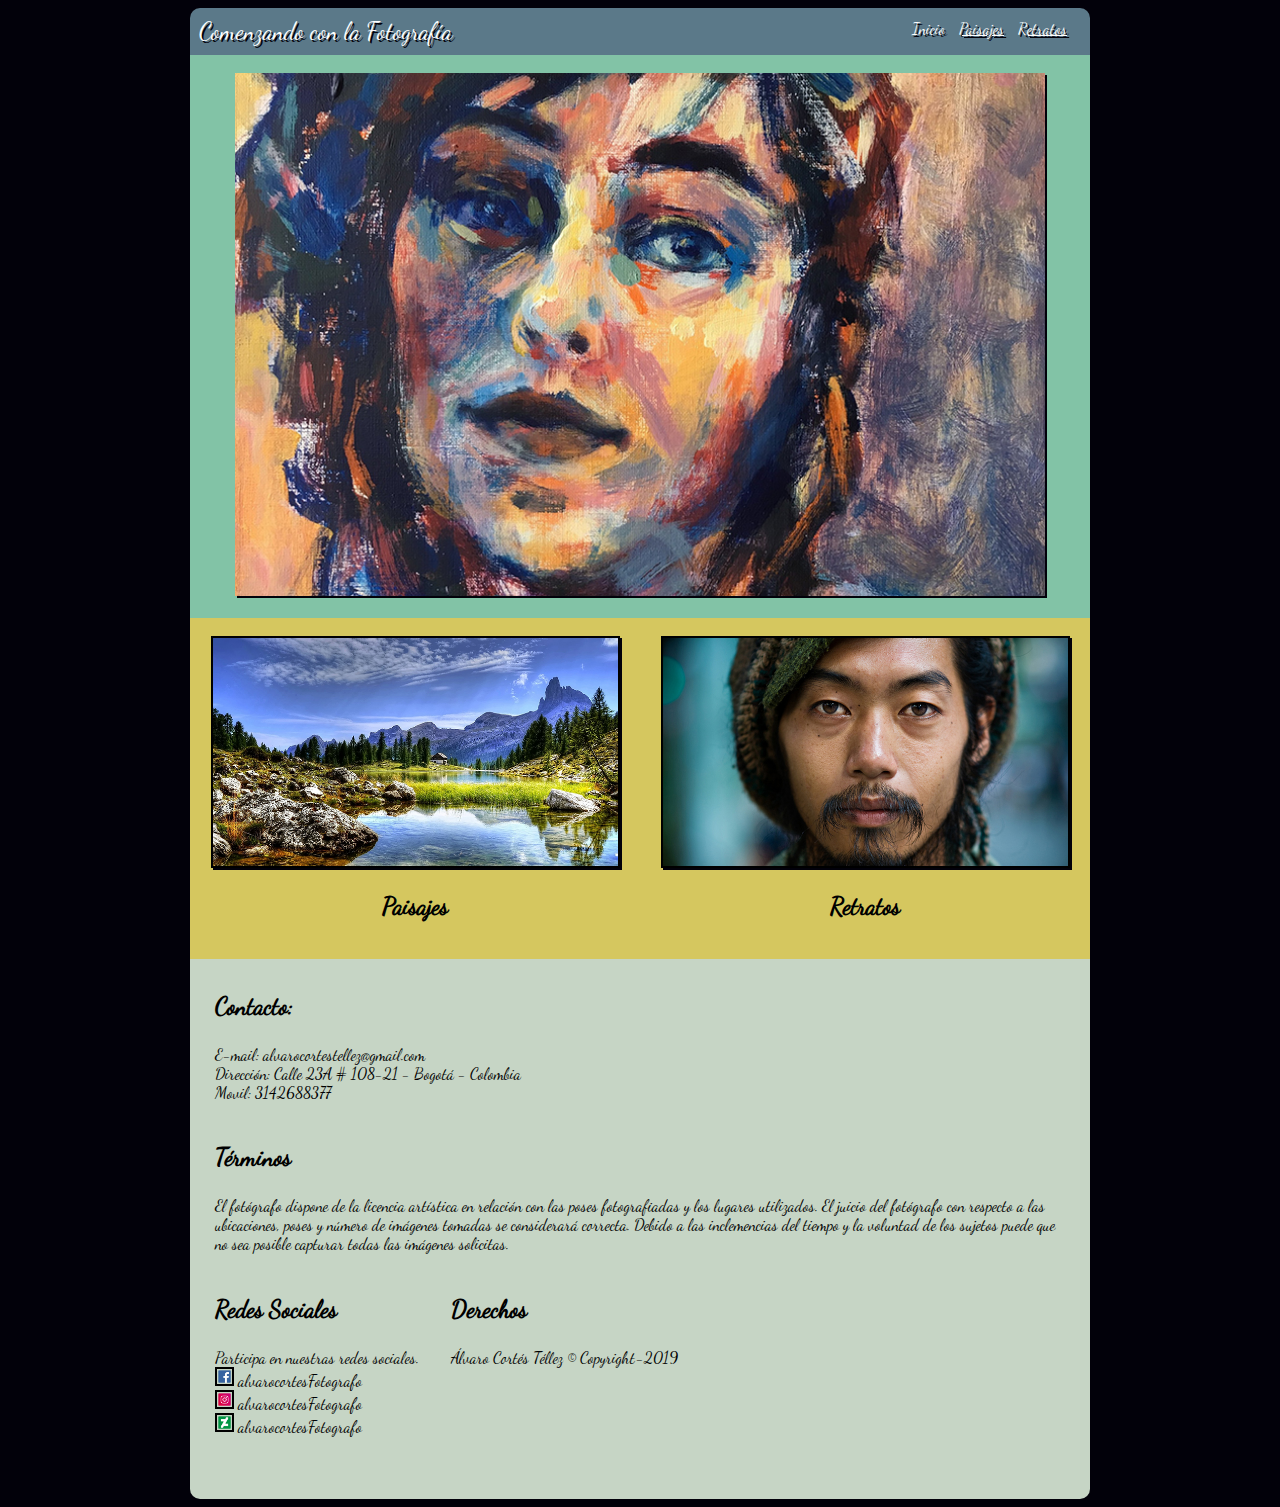
<file: index.html>
<!doctype html>
<html>

<head>
<meta charset="utf-8">
<meta name="viewport" content="width=device-width, initial-scale=1.0">
<link rel="stylesheet" href="css/styles.css">
<link rel="shortcut icon" type="image/x-icon" href="img/logos/logo_studio.png">
<title>Comenzando con la fotografía</title>
</head>

<body>
	<div id="content">	
		<header>		
			<div id="header">		
				<div id="title">
				Comenzando con la Fotografía
				</div>
			
				<div id="menu">
					<nav>					
						<a href="index.html">Inicio</a>
						<a href="galeria/paisaje.html" class="menu">Paisajes</a>
						<a href="galeria/retratos.html" class="menu">Retratos</a>
					</nav>			
				</div>				
			</div>	
		</header>
	
		<section>	
			<article class="imagecenter">	
			<img src="img/index/imagecentral.jpg" class="image" id="imagecenter">		
			</article>
			
			<article id="secondaryImage">		
				<div class="secondaryImage">
					<div class="imgLeft">
						<a href="galeria/paisaje.html">
						<img src="img/landscapes/cloudscountry.jpg" class="image" id="imgLeft">
						</a>
						<figcaption><h2>Paisajes</h2></figcaption>
					</div>
				
					<div class="imgRight">
						<a href="galeria/retratos.html">
						<img src="img/portraits/stranger.jpg" class="image" id="imgRight">
						</a>
					<figcaption><h2>Retratos</h2></figcaption>
					</div>			
				</div>		
			</article>		
		</section>
	
		<footer>
		
			<div id="footer">
				<div class="footer1">
					<p>Contacto:</p>
					E-mail: alvarocortestellez@gmail.com
					<br>
					Dirección: Calle 23A # 108-21 - Bogotá - Colombia
					<br>
					Movil: 3142688377		
				</div>
		
				<div class="footer2">
					<p>Términos</p>
					El fotógrafo dispone de la licencia artística en relación con las poses fotografiadas y los lugares utilizados. El juicio del fotógrafo con respecto a las ubicaciones, poses y número de imágenes tomadas se considerará correcta. Debido a las inclemencias del tiempo y la voluntad de los sujetos puede que no sea posible capturar todas las imágenes solicitas.
				</div>
		
				<div class="footer3">
					<p>Redes Sociales</p>
					Participa en nuestras redes sociales.
					<br>
					<img src="img/logos/logo_facebook.png" class="icono"> alvarocortesFotografo
					<br>
					<img src="img/logos/logo_instagram.png" class="icono"> alvarocortesFotografo
					<br>
					<img src="img/logos/logo_deviantart.png" class="icono"> alvarocortesFotografo
				</div>
		
				<div class="footer4">
					<p>Derechos</p>
					Álvaro Cortés Téllez © Copyright-2019
				</div>			
			</div>		
		</footer>	
	</div>	
</body>

</html>
</file>
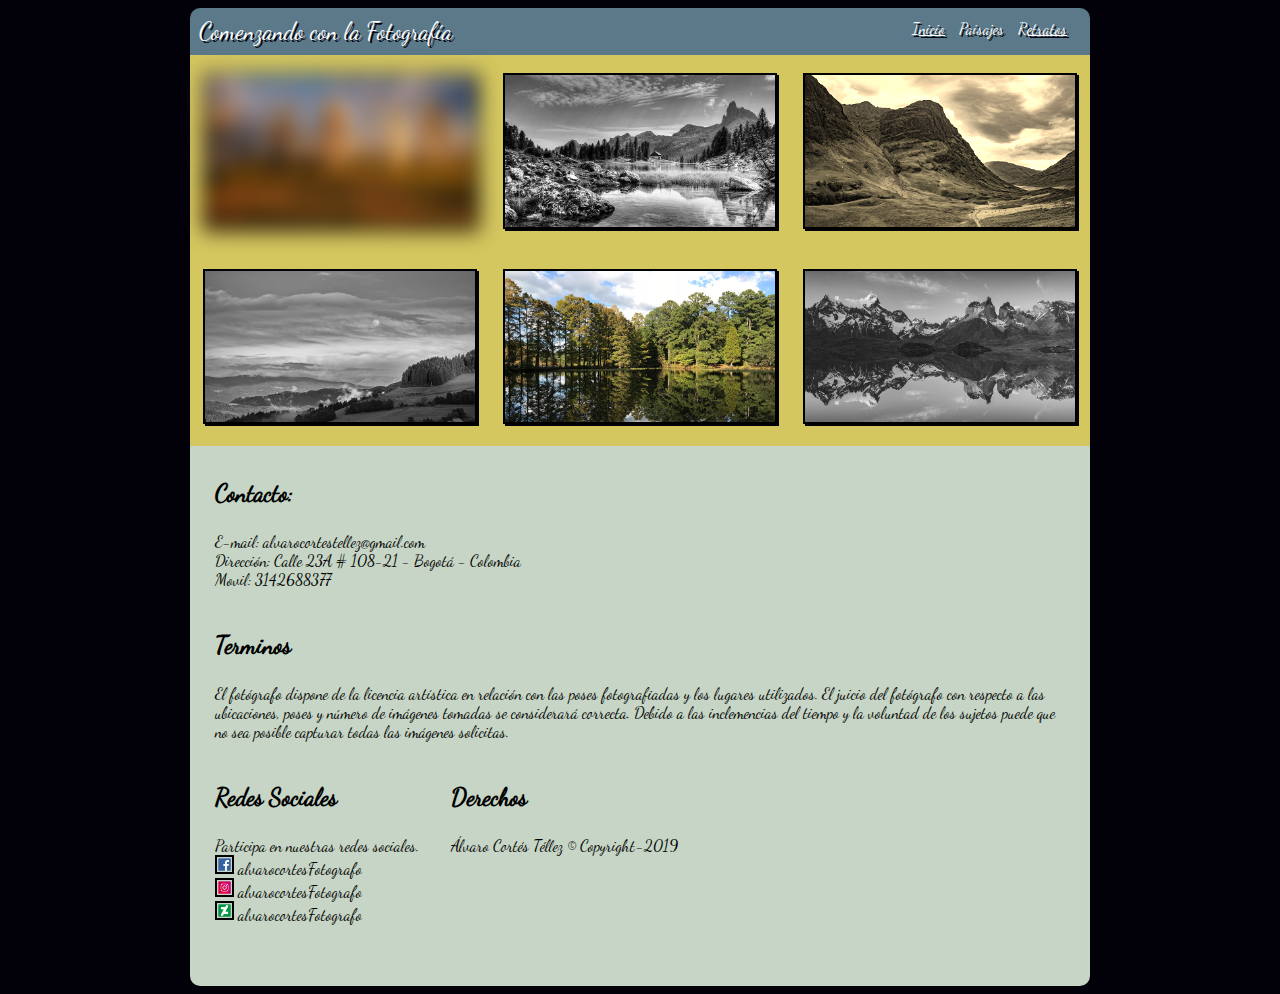
<file: galeria/paisaje.html>
<!doctype html>
<html>

<head>
<meta charset="utf-8">
<meta name="viewport" content="width=device-width, initial-scale=1.0">
<link rel="stylesheet" href="../css/styles.css">
<link rel="shortcut icon" type="image/x-icon" href="../img/logos/logo_studio.png">
<title>Galeria de paisajes</title>
</head>

<body>
	<div id="content">	
		<header>		
			<div id="header">		
				<div id="title">
				Comenzando con la Fotografía
				</div>
			
				<div id="menu">
					<nav>	
						<a href="../index.html" class="menu">Inicio</a>
						<a href="paisaje.html">Paisajes</a>
						<a href="retratos.html" class="menu">Retratos</a>
					</nav>			
				</div>				
			</div>	
		</header>
	
		<section>	
			<article id="secondaryImage">		
				<div class="secondaryImage">
					<div>
						<img src="../img/landscapes/citystone.jpeg" class="image" id="imageEffect1">
					</div>
				
					<div>
						<img src="../img/landscapes/cloudscountry.jpg" class="image" id="imageEffect2">
					</div>
					
					<div>
						<img src="../img/landscapes/glencoe.jpg" class="image" id="imageEffect3">
					</div>							
				</div>		
			</article>
			
			<article id="secondaryImage">		
				<div class="secondaryImage">
					<div>
						<img src="../img/landscapes/greenland.jpg" class="image" id="imageEffect4">
					</div>
				
					<div>
						<img src="../img/landscapes/mirrorlake.jpg" class="image" id="imageEffect5">
					</div>
					
					<div>
						<img src="../img/landscapes/swiss.jpg" class="image" id="imageEffect6">
					</div>
				</div>		
			</article>				
		</section>
	
		<footer>
		
			<div id="footer">
				<div class="footer1">
					<p>Contacto:</p>
					E-mail: alvarocortestellez@gmail.com
					<br>
					Dirección: Calle 23A # 108-21 - Bogotá - Colombia
					<br>
					Movil: 3142688377		
				</div>
		
				<div class="footer2">
					<p>Terminos</p>
					El fotógrafo dispone de la licencia artística en relación con las poses fotografiadas y los lugares utilizados. El juicio del fotógrafo con respecto a las ubicaciones, poses y número de imágenes tomadas se considerará correcta. Debido a las inclemencias del tiempo y la voluntad de los sujetos puede que no sea posible capturar todas las imágenes solicitas.
				</div>
		
				<div class="footer3">
					<p>Redes Sociales</p>
					Participa en nuestras redes sociales.
					<br>
					<img src="../img/logos/logo_facebook.png" class="icono"> alvarocortesFotografo
					<br>
					<img src="../img/logos/logo_instagram.png" class="icono"> alvarocortesFotografo
					<br>
					<img src="../img/logos/logo_deviantart.png" class="icono"> alvarocortesFotografo
				</div>
		
				<div class="footer4">
					<p>Derechos</p>
					Álvaro Cortés Téllez © Copyright-2019
				</div>			
			</div>		
		</footer>	
	</div>	
</body>

</html>
</file>
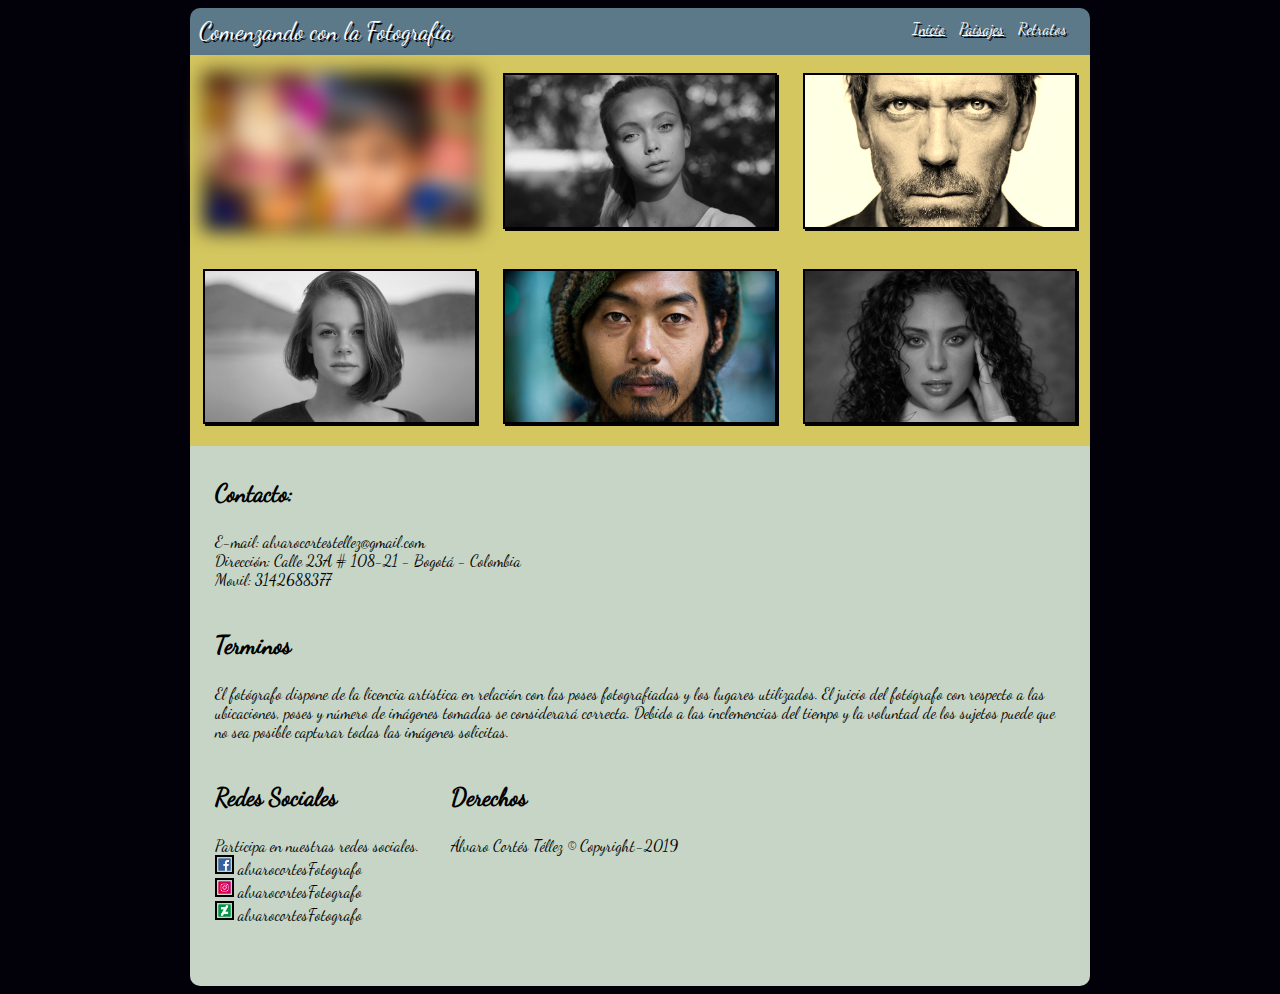
<file: galeria/retratos.html>
<!doctype html>
<html>

<head>
<meta charset="utf-8">
<meta name="viewport" content="width=device-width, initial-scale=1.0">
<link rel="stylesheet" href="../css/styles.css">
<link rel="shortcut icon" type="image/x-icon" href="../img/logos/logo_studio.png">
<title>Galeria de retratos</title>
</head>

<body>
	<div id="content">	
		<header>		
			<div id="header">		
				<div id="title">
				Comenzando con la Fotografía
				</div>
			
				<div id="menu">
					<nav>	
						<a href="../index.html" class="menu">Inicio</a>
						<a href="paisaje.html" class="menu">Paisajes</a>
						<a href="retratos.html">Retratos</a>
					</nav>			
				</div>				
			</div>	
		</header>
	
		<section>	
			<article id="secondaryImage">		
				<div class="secondaryImage">
					<div>
						<img src="../img/portraits/boy.jpg" class="image" id="imageEffect1">
					</div>
				
					<div>
						<img src="../img/portraits/child.jpg" class="image" id="imageEffect2">
					</div>
					
					<div>
						<img src="../img/portraits/drhouse.jpg" class="image" id="imageEffect3">
					</div>			
				</div>		
			</article>
			
			<article id="secondaryImage">		
				<div class="secondaryImage">
					<div>
						<img src="../img/portraits/girl.jpg" class="image" id="imageEffect4">
					</div>
				
					<div>
						<img src="../img/portraits/stranger.jpg" class="image" id="imageEffect5">
					</div>
					
					<div>
						<img src="../img/portraits/woman.jpg" class="image" id="imageEffect6">
					</div>			
				</div>		
			</article>			
		</section>
	
		<footer>
		
			<div id="footer">
				<div class="footer1">
					<p>Contacto:</p>
					E-mail: alvarocortestellez@gmail.com
					<br>
					Dirección: Calle 23A # 108-21 - Bogotá - Colombia
					<br>
					Movil: 3142688377		
				</div>
		
				<div class="footer2">
					<p>Terminos</p>
					El fotógrafo dispone de la licencia artística en relación con las poses fotografiadas y los lugares utilizados. El juicio del fotógrafo con respecto a las ubicaciones, poses y número de imágenes tomadas se considerará correcta. Debido a las inclemencias del tiempo y la voluntad de los sujetos puede que no sea posible capturar todas las imágenes solicitas.
				</div>
		
				<div class="footer3">
					<p>Redes Sociales</p>
					Participa en nuestras redes sociales.
					<br>
					<img src="../img/logos/logo_facebook.png" class="icono"> alvarocortesFotografo
					<br>
					<img src="../img/logos/logo_instagram.png" class="icono"> alvarocortesFotografo
					<br>
					<img src="../img/logos/logo_deviantart.png" class="icono"> alvarocortesFotografo
				</div>
		
				<div class="footer4">
					<p>Derechos</p>
					Álvaro Cortés Téllez © Copyright-2019
				</div>			
			</div>		
		</footer>	
	</div>	
</body>

</html>
</file>
<file: css/styles.css>
@charset "utf-8";
/* CSS Document */

@font-face {
	font-family: 'dancing-script';
	src: url(../fonts/DancingScript-Regular.ttf)
}

body {
	color: black;
	background: #02010a;
	font-family: "dancing-script";
	font-size: 16px;
}

#header {
	
	background: #5b7989;
	color: white;
	padding: 0% 1%;
	text-shadow: 2px 2px #02010a;
	border-top-left-radius: 10px;
	border-top-right-radius: 10px;
}

#title {
	padding: 1% 0%;
	font-size: 1.5em;
	text-align: left;
	flex: auto;
}

#menu {
	padding: 1.2% 1%;
	font-size: 1em;
	text-align: right;
	flex: auto;
}

a {
	text-decoration: none;
	color: white;
	margin: 5px;
}

.menu {
	text-decoration: underline;
}

.image {
	width: 90%;
	box-shadow: 2px 2px #02010a;
}

div img {
	border: solid 2px black;
}

.icono {
	width: 15px;
}


section {
	text-align: center;
}

.imagecenter {
	background-color: #82c3a6;
	padding: 2% 0%;
}

#imagecenter {
	border: none;
}

#secondaryImage {
	background-color: #d5c75f;
	padding: 2% 0%;
	box-sizing: border-box;
	text-align: center;	
}

#imgLeft {
	padding: 0%;
	transition-property: transform: rotate;
	transition-duration: 1s;	
}

#imgLeft:hover {
	transform: rotate(10deg);
}

#imgRight {	
	padding: 0%;
	transition-property: transform: translate;	
	transition-duration: 1s;	
}

#imgRight:hover {
	transform: translate(5px, -20px);
}

figcaption {
	padding: -10% 0%;
}

#imageEffect1 {
	-webkit-filter: blur(10px);
}

#imageEffect2 {
	-webkit-filter: grayscale(100%);
}

#imageEffect3 {
	-webkit-filter: sepia(90%);
}

#imageEffect4 {
	-webkit-filter: grayscale(100%);
}

#imageEffect6 {
	-webkit-filter: grayscale(100%);
}

#footer {
	background: #C6d5c5;
	padding: 1% 1% 5% 1%;
	border-bottom-left-radius: 10px;
	border-bottom-right-radius: 10px;
}

#footer div {
		padding: 0% 1.8% 2% 1.8%;
	}

p {
	font-size: 1.5em;
	font-weight: bold;
	padding: 0%;
}

@keyframes animacion-slidein {
	0% {
		margin-top: 150%;
	}
	60% {
		margin-top: -5%;
	}
	100% {
		margin-top: 0%;
	}
}

#content {
	animation-name: animacion-slidein;
	animation-duration: 0.5s;
	-webkit-animation-delay: 1s;
	-moz-animation-delay: 1s;
	-o-animation-delay: 1s;
	animation-delay: 1s;
}

@media (min-width: 900px) {
	#header {
		display: flex;
		flex-flow: row wrap;
	}
	
	#content {
		width: 900px;
		margin: 0 auto;
	}
	
	.secondaryImage {
		background-color: #d5c75f;
		display: flex;	
	}
	
	#footer {
		display: flex;
		flex-flow: row wrap;
	}
}

@media (max-width: 900px) {
		#title {
		text-align: center;
		}
	
		#menu {
		text-align: center;
		}
}
</file>
